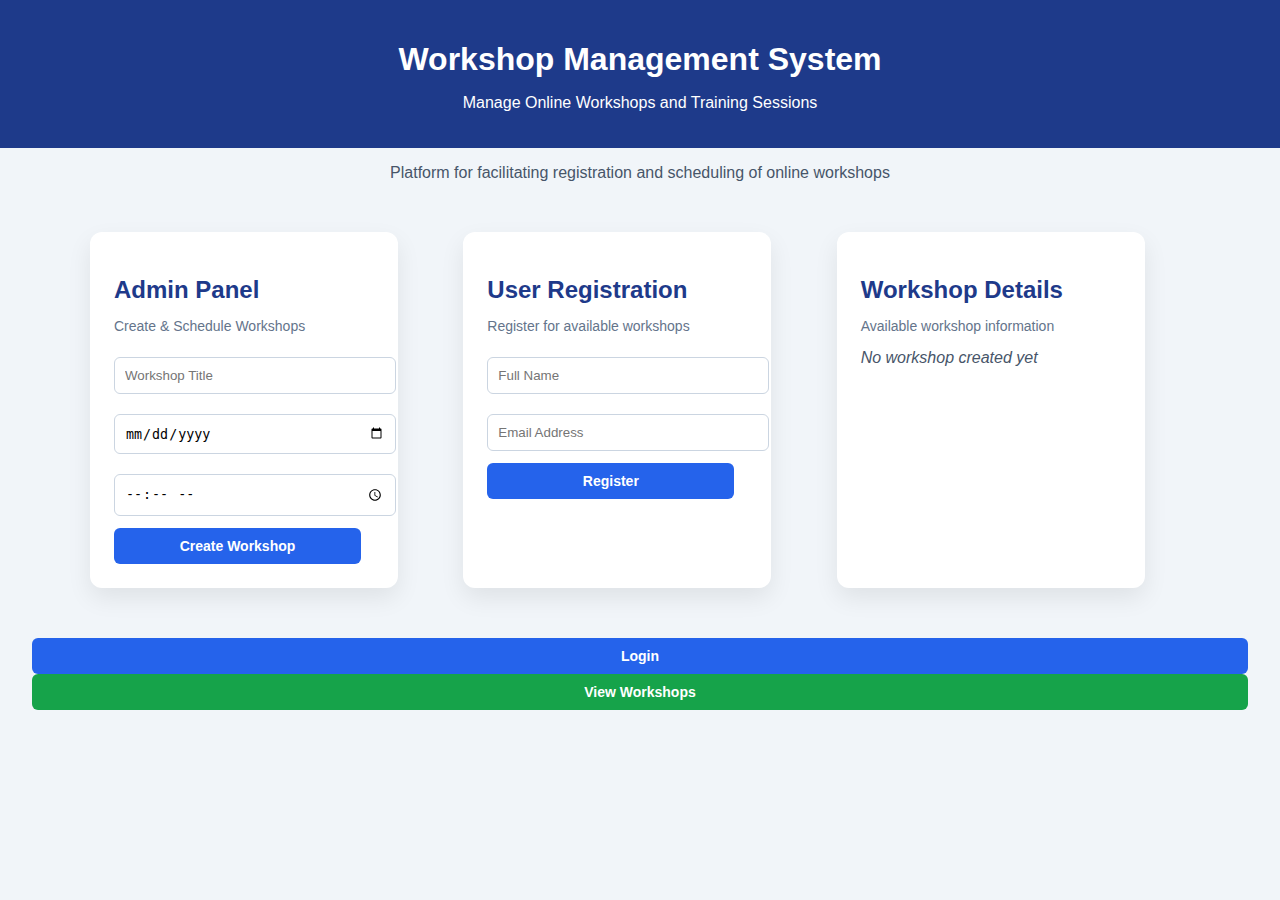
<file: index.html>
<!DOCTYPE html>
<html lang="en">
<head>
  <meta charset="UTF-8" />
  <meta name="viewport" content="width=device-width, initial-scale=1.0" />
  <title>Workshop Management System</title>

  <link rel="stylesheet" href="style.css" />

  <style>
    body {
      font-family: "Segoe UI", Tahoma, Geneva, Verdana, sans-serif;
      background: #f1f5f9;
      margin: 0;
      padding: 0;
      text-align: center;
    }

    header {
      background: #1e3a8a;
      color: white;
      padding: 20px;
    }

    header h1 {
      margin-bottom: 5px;
    }

    .subtitle {
      color: #475569;
      margin-bottom: 30px;
    }

    .container {
      max-width: 1100px;
      margin: auto;
      padding: 20px;
      display: grid;
      grid-template-columns: repeat(auto-fit, minmax(280px, 1fr));
      gap: 20px;
    }

    .card {
      background: white;
      padding: 24px;
      border-radius: 12px;
      box-shadow: 0 10px 25px rgba(0, 0, 0, 0.08);
      text-align: left;
    }

    .card h2 {
      color: #1e3a8a;
      margin-bottom: 10px;
    }

    .card p {
      color: #64748b;
      margin-bottom: 15px;
    }

    input {
      width: 100%;
      padding: 10px;
      margin-bottom: 12px;
      border-radius: 6px;
      border: 1px solid #cbd5e1;
    }

    button {
      padding: 10px 16px;
      border: none;
      border-radius: 6px;
      cursor: pointer;
      font-weight: 600;
    }

    .primary {
      background: #2563eb;
      color: white;
    }

    .primary:hover {
      background: #1e40af;
    }

    .success {
      background: #16a34a;
      color: white;
    }

    .success:hover {
      background: #15803d;
    }

    .links {
      margin-top: 30px;
      text-align: center;
    }

    #status {
      margin-top: 10px;
      font-weight: 600;
      color: #16a34a;
    }

    #workshopDetails {
      margin-top: 10px;
      font-style: italic;
      color: #475569;
    }
  </style>
</head>

<body>

  <!-- Header -->
  <header>
    <h1>Workshop Management System</h1>
    <p>Manage Online Workshops and Training Sessions</p>
  </header>

  <p class="subtitle">
    Platform for facilitating registration and scheduling of online workshops
  </p>

  <!-- Main Content -->
  <div class="container">

    <!-- Admin Section -->
    <div class="card">
      <h2>Admin Panel</h2>
      <p>Create & Schedule Workshops</p>

      <input type="text" id="workshopTitle" placeholder="Workshop Title">
      <input type="date" id="workshopDate">
      <input type="time" id="workshopTime">

      <button class="primary" onclick="createWorkshop()">Create Workshop</button>
    </div>

    <!-- Registration Section -->
    <div class="card">
      <h2>User Registration</h2>
      <p>Register for available workshops</p>

      <input type="text" id="name" placeholder="Full Name">
      <input type="email" id="email" placeholder="Email Address">

      <button class="primary" onclick="registerUser()">Register</button>
      <p id="status"></p>
    </div>

    <!-- Workshop Details -->
    <div class="card">
      <h2>Workshop Details</h2>
      <p>Available workshop information</p>

      <div id="workshopDetails">
        No workshop created yet
      </div>
    </div>

  </div>

  <!-- Navigation Buttons -->
  <div class="links">
    <a href="login.html"><button class="primary">Login</button></a>
    <a href="workshops.html"><button class="success">View Workshops</button></a>
  </div>

  <!-- JavaScript -->
  <script>
    function createWorkshop() {
      const title = document.getElementById("workshopTitle").value;
      const date = document.getElementById("workshopDate").value;
      const time = document.getElementById("workshopTime").value;

      if (!title || !date || !time) {
        alert("Please fill all workshop details");
        return;
      }

      document.getElementById("workshopDetails").innerHTML =
        `<strong>${title}</strong><br>Date: ${date}<br>Time: ${time}`;
    }

    function registerUser() {
      const name = document.getElementById("name").value;
      const email = document.getElementById("email").value;

      if (!name || !email) {
        alert("Please enter name and email");
        return;
      }

      document.getElementById("status").innerText =
        "Registration successful!";
    }
  </script>

</body>
</html>
</file>
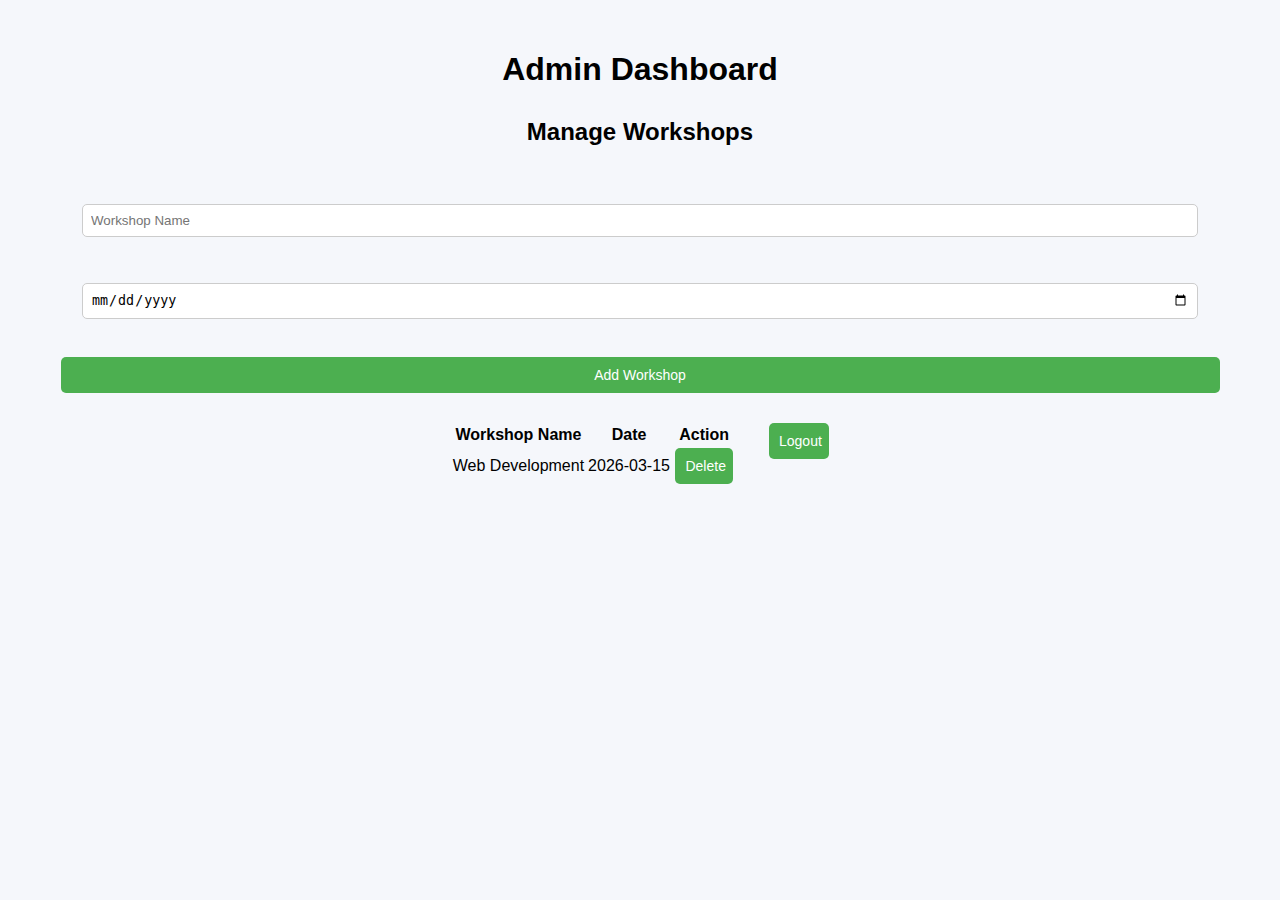
<file: admin.html>
<!DOCTYPE html>
<html>
<head>
  <title>Admin Dashboard</title>
  <link rel="stylesheet" href="style.css">
</head>
<body>

<header>
  <h1>Admin Dashboard</h1>
</header>

<div class="container">
  <h2>Manage Workshops</h2>

  <input type="text" placeholder="Workshop Name">
  <input type="date">
  <button class="primary">Add Workshop</button>

  <table>
    <tr>
      <th>Workshop Name</th>
      <th>Date</th>
      <th>Action</th>
    </tr>
    <tr>
      <td>Web Development</td>
      <td>2026-03-15</td>
      <td><button class="danger">Delete</button></td>
    </tr>
  </table>

  <a href="index.html">
    <button class="success">Logout</button>
  </a>
</div>

</body>
</html>
</file>
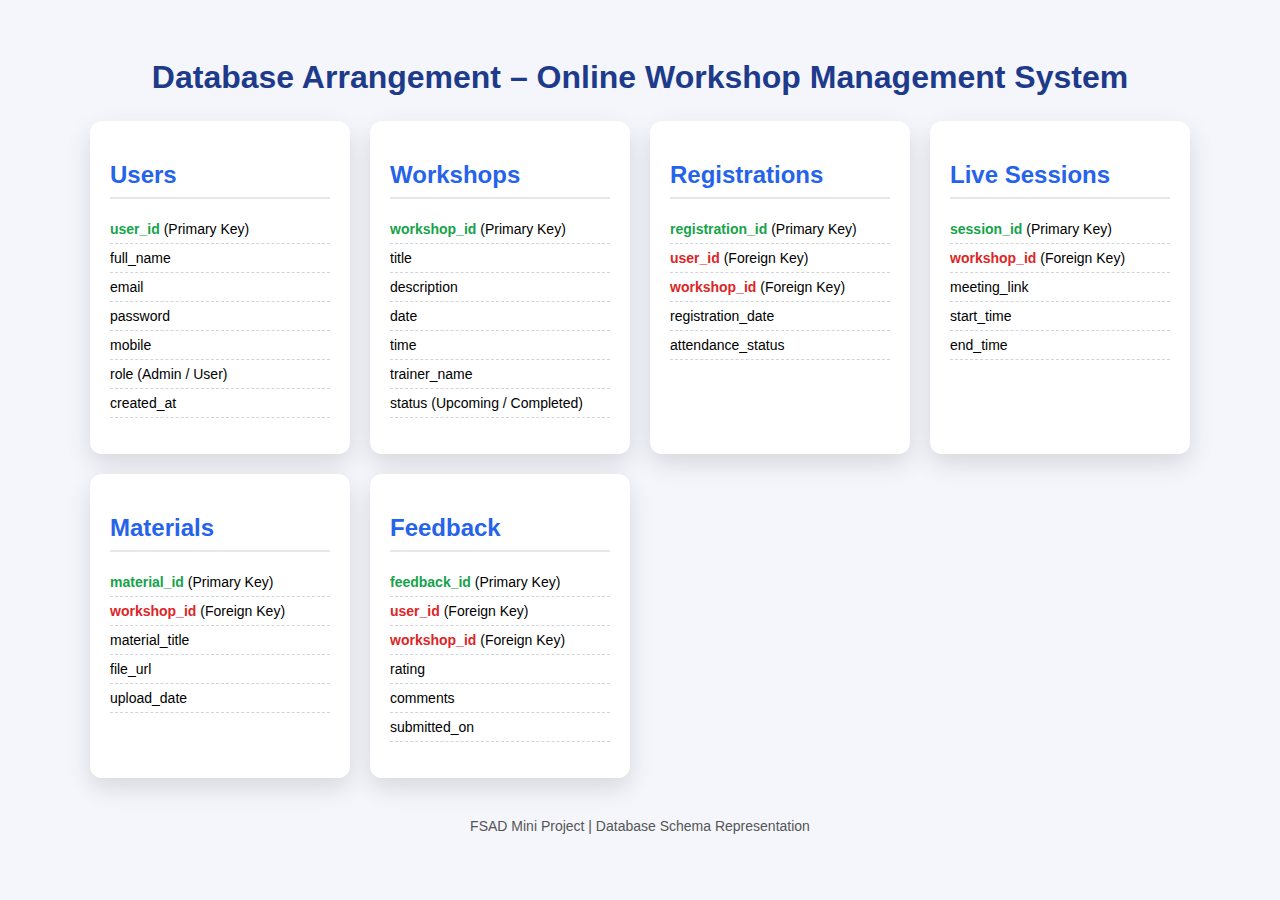
<file: Database.html>
<!DOCTYPE html>
<html lang="en">
<head>
<meta charset="UTF-8">
<title>Database Design – Workshop Management System</title>

<style>
body{
    font-family:Segoe UI, Arial, sans-serif;
    background:#f4f6fb;
    padding:30px;
}

h1{
    text-align:center;
    color:#1e3a8a;
    margin-bottom:25px;
}

.schema{
    max-width:1100px;
    margin:auto;
    display:grid;
    grid-template-columns:repeat(auto-fit,minmax(260px,1fr));
    gap:20px;
}

.table-box{
    background:#ffffff;
    border-radius:12px;
    box-shadow:0 10px 25px rgba(0,0,0,.12);
    padding:20px;
}

.table-box h2{
    color:#2563eb;
    border-bottom:2px solid #e5e7eb;
    padding-bottom:8px;
    margin-bottom:10px;
}

.table-box ul{
    list-style:none;
    padding-left:0;
}

.table-box li{
    padding:6px 0;
    border-bottom:1px dashed #d1d5db;
    font-size:14px;
}

.pk{color:#16a34a;font-weight:bold}
.fk{color:#dc2626;font-weight:bold}

footer{
    margin-top:40px;
    text-align:center;
    font-size:14px;
    color:#555;
}
</style>
</head>

<body>

<h1>Database Arrangement – Online Workshop Management System</h1>

<div class="schema">

    <!-- USERS TABLE -->
    <div class="table-box">
        <h2>Users</h2>
        <ul>
            <li><span class="pk">user_id</span> (Primary Key)</li>
            <li>full_name</li>
            <li>email</li>
            <li>password</li>
            <li>mobile</li>
            <li>role (Admin / User)</li>
            <li>created_at</li>
        </ul>
    </div>

    <!-- WORKSHOPS TABLE -->
    <div class="table-box">
        <h2>Workshops</h2>
        <ul>
            <li><span class="pk">workshop_id</span> (Primary Key)</li>
            <li>title</li>
            <li>description</li>
            <li>date</li>
            <li>time</li>
            <li>trainer_name</li>
            <li>status (Upcoming / Completed)</li>
        </ul>
    </div>

    <!-- REGISTRATION TABLE -->
    <div class="table-box">
        <h2>Registrations</h2>
        <ul>
            <li><span class="pk">registration_id</span> (Primary Key)</li>
            <li><span class="fk">user_id</span> (Foreign Key)</li>
            <li><span class="fk">workshop_id</span> (Foreign Key)</li>
            <li>registration_date</li>
            <li>attendance_status</li>
        </ul>
    </div>

    <!-- LIVE SESSIONS TABLE -->
    <div class="table-box">
        <h2>Live Sessions</h2>
        <ul>
            <li><span class="pk">session_id</span> (Primary Key)</li>
            <li><span class="fk">workshop_id</span> (Foreign Key)</li>
            <li>meeting_link</li>
            <li>start_time</li>
            <li>end_time</li>
        </ul>
    </div>

    <!-- MATERIALS TABLE -->
    <div class="table-box">
        <h2>Materials</h2>
        <ul>
            <li><span class="pk">material_id</span> (Primary Key)</li>
            <li><span class="fk">workshop_id</span> (Foreign Key)</li>
            <li>material_title</li>
            <li>file_url</li>
            <li>upload_date</li>
        </ul>
    </div>

    <!-- FEEDBACK TABLE -->
    <div class="table-box">
        <h2>Feedback</h2>
        <ul>
            <li><span class="pk">feedback_id</span> (Primary Key)</li>
            <li><span class="fk">user_id</span> (Foreign Key)</li>
            <li><span class="fk">workshop_id</span> (Foreign Key)</li>
            <li>rating</li>
            <li>comments</li>
            <li>submitted_on</li>
        </ul>
    </div>

</div>

<footer>
    FSAD Mini Project | Database Schema Representation
</footer>

</body>
</html>
</file>
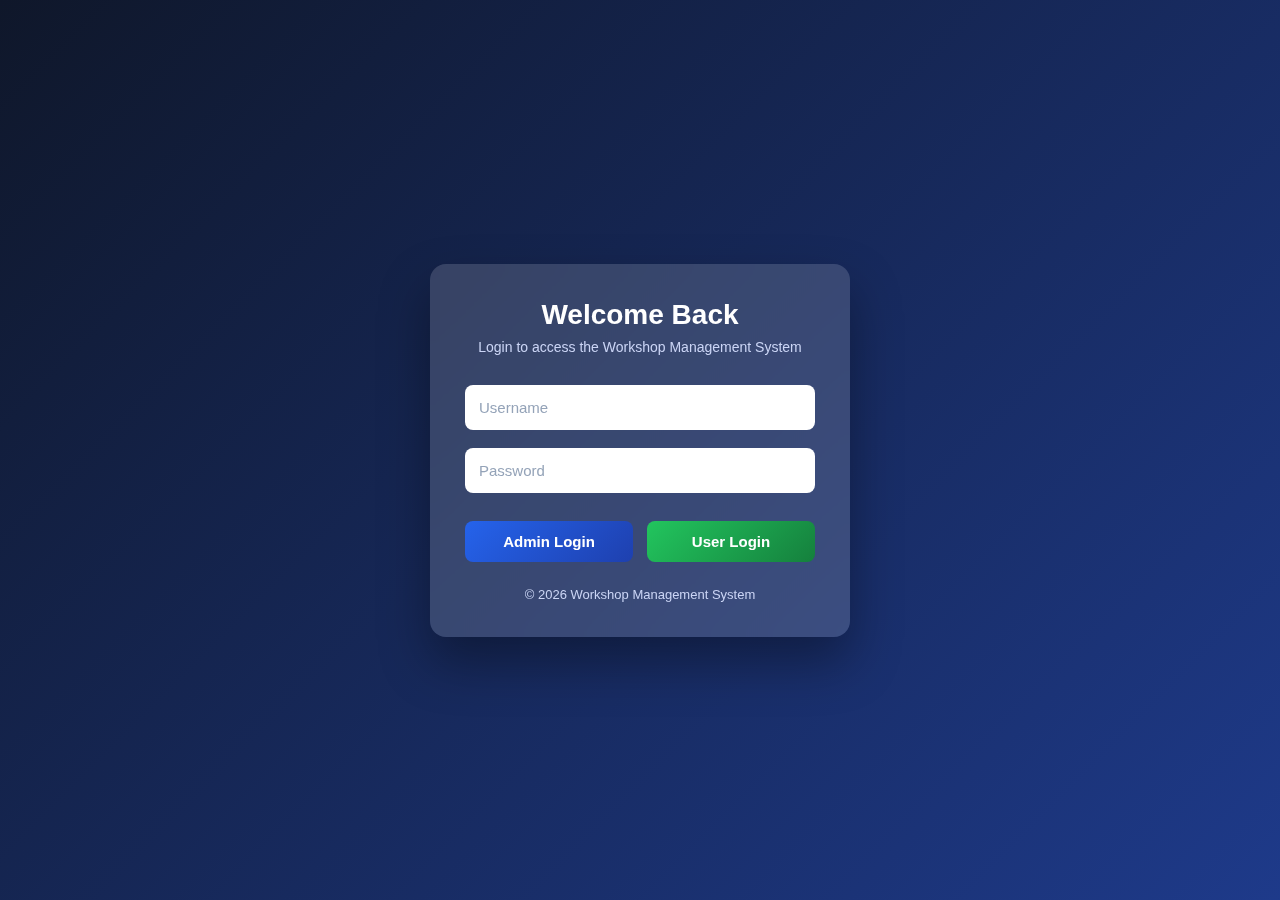
<file: login.html>
<!DOCTYPE html>
<html lang="en">
<head>
  <meta charset="UTF-8" />
  <meta name="viewport" content="width=device-width, initial-scale=1.0" />
  <title>Login | Workshop Management System</title>

  <style>
    * {
      margin: 0;
      padding: 0;
      box-sizing: border-box;
      font-family: "Segoe UI", Tahoma, Geneva, Verdana, sans-serif;
    }

    body {
      min-height: 100vh;
      background: linear-gradient(135deg, #0f172a, #1e3a8a);
      display: flex;
      justify-content: center;
      align-items: center;
    }

    /* Glass Card */
    .login-container {
      width: 100%;
      max-width: 420px;
      padding: 35px;
      border-radius: 16px;
      background: rgba(255, 255, 255, 0.15);
      backdrop-filter: blur(12px);
      box-shadow: 0 25px 50px rgba(0, 0, 0, 0.35);
      color: white;
      text-align: center;
    }

    .login-container h1 {
      font-size: 28px;
      margin-bottom: 8px;
    }

    .login-container p {
      font-size: 14px;
      color: #cbd5f5;
      margin-bottom: 30px;
    }

    /* Input Fields */
    .login-container input {
      width: 100%;
      padding: 14px;
      margin-bottom: 18px;
      border-radius: 8px;
      border: none;
      outline: none;
      font-size: 15px;
    }

    .login-container input::placeholder {
      color: #94a3b8;
    }

    /* Role Buttons */
    .role-buttons {
      display: flex;
      gap: 14px;
      margin-top: 10px;
    }

    .role-buttons a {
      flex: 1;
      text-decoration: none;
    }

    .btn {
      width: 100%;
      padding: 12px;
      border-radius: 8px;
      border: none;
      font-size: 15px;
      font-weight: 600;
      cursor: pointer;
      transition: transform 0.2s ease, box-shadow 0.2s ease;
    }

    .btn-admin {
      background: linear-gradient(135deg, #2563eb, #1e40af);
      color: white;
    }

    .btn-user {
      background: linear-gradient(135deg, #22c55e, #15803d);
      color: white;
    }

    .btn:hover {
      transform: translateY(-2px);
      box-shadow: 0 10px 25px rgba(0, 0, 0, 0.3);
    }

    /* Footer */
    .footer {
      margin-top: 25px;
      font-size: 13px;
      color: #cbd5f5;
    }

    /* Responsive */
    @media (max-width: 480px) {
      .login-container {
        margin: 0 16px;
      }
    }
  </style>
</head>

<body>

  <div class="login-container">
    <h1>Welcome Back</h1>
    <p>Login to access the Workshop Management System</p>

    <input type="text" placeholder="Username" />
    <input type="password" placeholder="Password" />

    <div class="role-buttons">
      <a href="admin.html">
        <button class="btn btn-admin">Admin Login</button>
      </a>
      <a href="user.html">
        <button class="btn btn-user">User Login</button>
      </a>
    </div>

    <div class="footer">
      © 2026 Workshop Management System
    </div>
  </div>

</body>
</html>
</file>
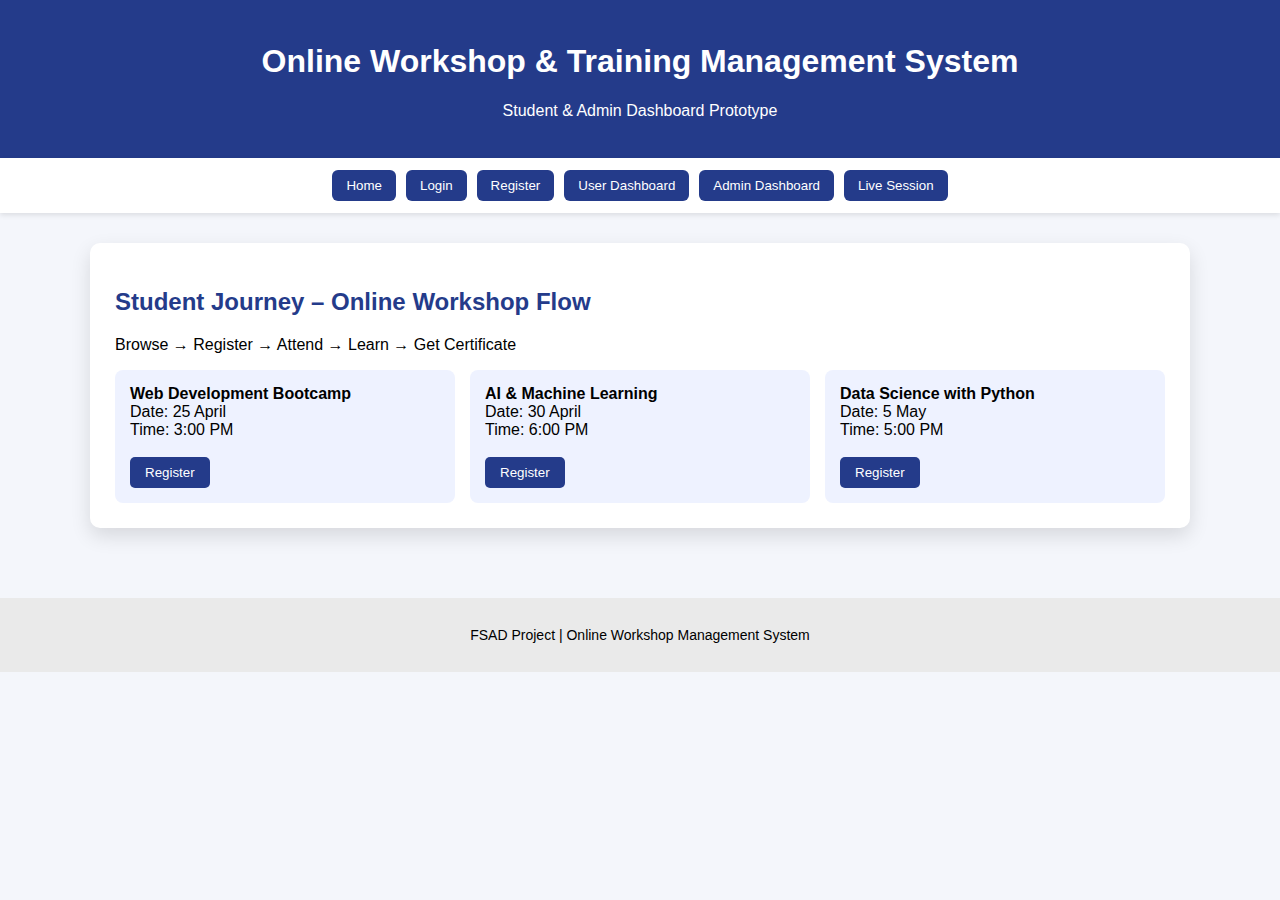
<file: prototype.html>
<!DOCTYPE html>
<html lang="en">
<head>
<meta charset="UTF-8">
<title>Online Workshop & Training Platform</title>

<style>
body{
    margin:0;
    font-family:Segoe UI,Arial;
    background:#f4f6fb;
}
header{
    background:#243b8a;
    color:#fff;
    padding:22px;
    text-align:center;
}
nav{
    background:#fff;
    display:flex;
    justify-content:center;
    gap:10px;
    padding:12px;
    box-shadow:0 2px 5px rgba(0,0,0,.1);
}
nav button{
    padding:8px 14px;
    border:none;
    background:#243b8a;
    color:#fff;
    border-radius:6px;
    cursor:pointer;
}
nav button:hover{background:#182a63}

.screen{display:none;padding:30px}
.active{display:block}

.card{
    background:#fff;
    max-width:1050px;
    margin:auto;
    padding:25px;
    border-radius:10px;
    box-shadow:0 8px 20px rgba(0,0,0,.12);
}

h2,h3{color:#243b8a}

.grid{
    display:grid;
    grid-template-columns:repeat(auto-fit,minmax(220px,1fr));
    gap:15px;
}

.box{
    background:#eef2ff;
    padding:15px;
    border-radius:8px;
}

input,select,textarea{
    width:100%;
    padding:8px;
    margin:6px 0;
}

.btn{
    background:#243b8a;
    color:#fff;
    padding:8px 15px;
    border:none;
    border-radius:5px;
    cursor:pointer;
}
.btn.green{background:#28a745}
.btn.orange{background:#f0ad4e}

.tag{
    padding:3px 8px;
    border-radius:4px;
    font-size:12px;
}
.upcoming{background:#ffc107}
.completed{background:#28a745;color:#fff}

table{
    width:100%;
    border-collapse:collapse;
}
th,td{
    padding:8px;
    border-bottom:1px solid #ccc;
}

footer{
    background:#eaeaea;
    text-align:center;
    padding:15px;
    margin-top:40px;
    font-size:14px;
}
</style>
</head>

<body>

<header>
<h1>Online Workshop & Training Management System</h1>
<p>Student & Admin Dashboard Prototype</p>
</header>

<nav>
<button onclick="show('home')">Home</button>
<button onclick="show('login')">Login</button>
<button onclick="show('register')">Register</button>
<button onclick="show('user')">User Dashboard</button>
<button onclick="show('admin')">Admin Dashboard</button>
<button onclick="show('live')">Live Session</button>
</nav>

<!-- HOME -->
<div id="home" class="screen active">
<div class="card">
<h2>Student Journey – Online Workshop Flow</h2>
<p>Browse → Register → Attend → Learn → Get Certificate</p>

<div class="grid">
<div class="box">
<b>Web Development Bootcamp</b><br>
Date: 25 April<br>
Time: 3:00 PM<br><br>
<button class="btn">Register</button>
</div>
<div class="box">
<b>AI & Machine Learning</b><br>
Date: 30 April<br>
Time: 6:00 PM<br><br>
<button class="btn">Register</button>
</div>
<div class="box">
<b>Data Science with Python</b><br>
Date: 5 May<br>
Time: 5:00 PM<br><br>
<button class="btn">Register</button>
</div>
</div>
</div>
</div>

<!-- LOGIN -->
<div id="login" class="screen">
<div class="card">
<h2>Login</h2>
<input placeholder="Email">
<input type="password" placeholder="Password">

<select id="role">
<option value="user">User</option>
<option value="admin">Admin</option>
</select>

<button class="btn" onclick="login()">Login</button>
</div>
</div>

<!-- REGISTER -->
<div id="register" class="screen">
<div class="card">
<h2>Register</h2>
<input placeholder="Full Name">
<input placeholder="Email">
<input placeholder="Mobile">
<input type="password" placeholder="Password">

<select>
<option>User</option>
<option>Admin</option>
</select>

<button class="btn green">Create Account</button>
</div>
</div>

<!-- USER DASHBOARD -->
<div id="user" class="screen">
<div class="card">
<h2>User Dashboard</h2>

<h3>My Workshops</h3>
<table>
<tr><th>Workshop</th><th>Date</th><th>Status</th><th>Action</th></tr>
<tr>
<td>Web Development</td>
<td>25 April</td>
<td><span class="tag upcoming">Upcoming</span></td>
<td><button class="btn" onclick="show('live')">Join</button></td>
</tr>
<tr>
<td>AI & ML</td>
<td>30 April</td>
<td><span class="tag upcoming">Upcoming</span></td>
<td><button class="btn">Join</button></td>
</tr>
<tr>
<td>Data Science</td>
<td>5 May</td>
<td><span class="tag completed">Completed</span></td>
<td><button class="btn green">View</button></td>
</tr>
</table>

<div class="box" style="margin-top:20px">
<b>Post Workshop Activities</b>
<ul>
<li>Download Notes</li>
<li>Watch Recorded Video</li>
<li>Submit Feedback</li>
<li>Download Certificate</li>
</ul>
</div>
</div>
</div>

<!-- ADMIN DASHBOARD -->
<div id="admin" class="screen">
<div class="card">
<h2>Admin Dashboard</h2>

<div class="grid">
<div class="box"><b>Total Workshops</b><br>12</div>
<div class="box"><b>Total Users</b><br>520</div>
<div class="box"><b>Upcoming Sessions</b><br>4</div>
<div class="box"><b>Completed</b><br>8</div>
</div>

<div class="box" style="margin-top:20px">
<h3>Create Workshop</h3>
<input placeholder="Workshop Title">
<input type="date">
<input placeholder="Trainer Name">
<button class="btn green">Create</button>
</div>

<div class="box" style="margin-top:15px">
<h3>Admin Controls</h3>
<ul>
<li>Approve Registrations</li>
<li>Upload Materials</li>
<li>Monitor Live Sessions</li>
<li>Generate Reports</li>
</ul>
</div>
</div>
</div>

<!-- LIVE SESSION -->
<div id="live" class="screen">
<div class="card">
<h2>Live Workshop – Web Development</h2>

<div class="grid">
<div class="box">
<b>Video Conference</b><br><br>
<button class="btn">Join Live Session</button>
</div>

<div class="box">
<b>Resources</b>
<ul>
<li>Slides.pdf</li>
<li>SourceCode.zip</li>
</ul>
</div>

<div class="box">
<b>Live Chat</b>
<p>Trainer: Welcome everyone!</p>
<textarea placeholder="Type your message"></textarea>
</div>
</div>

<button class="btn orange" style="margin-top:15px">Submit Feedback</button>
</div>
</div>

<footer>
<p>FSAD Project | Online Workshop Management System</p>
</footer>

<script>
function show(id){
    document.querySelectorAll('.screen')
    .forEach(s=>s.classList.remove('active'));
    document.getElementById(id).classList.add('active');
}
function login(){
    const role=document.getElementById("role").value;
    if(role==="admin") show('admin');
    else show('user');
}
</script>

</body>
</html>
</file>
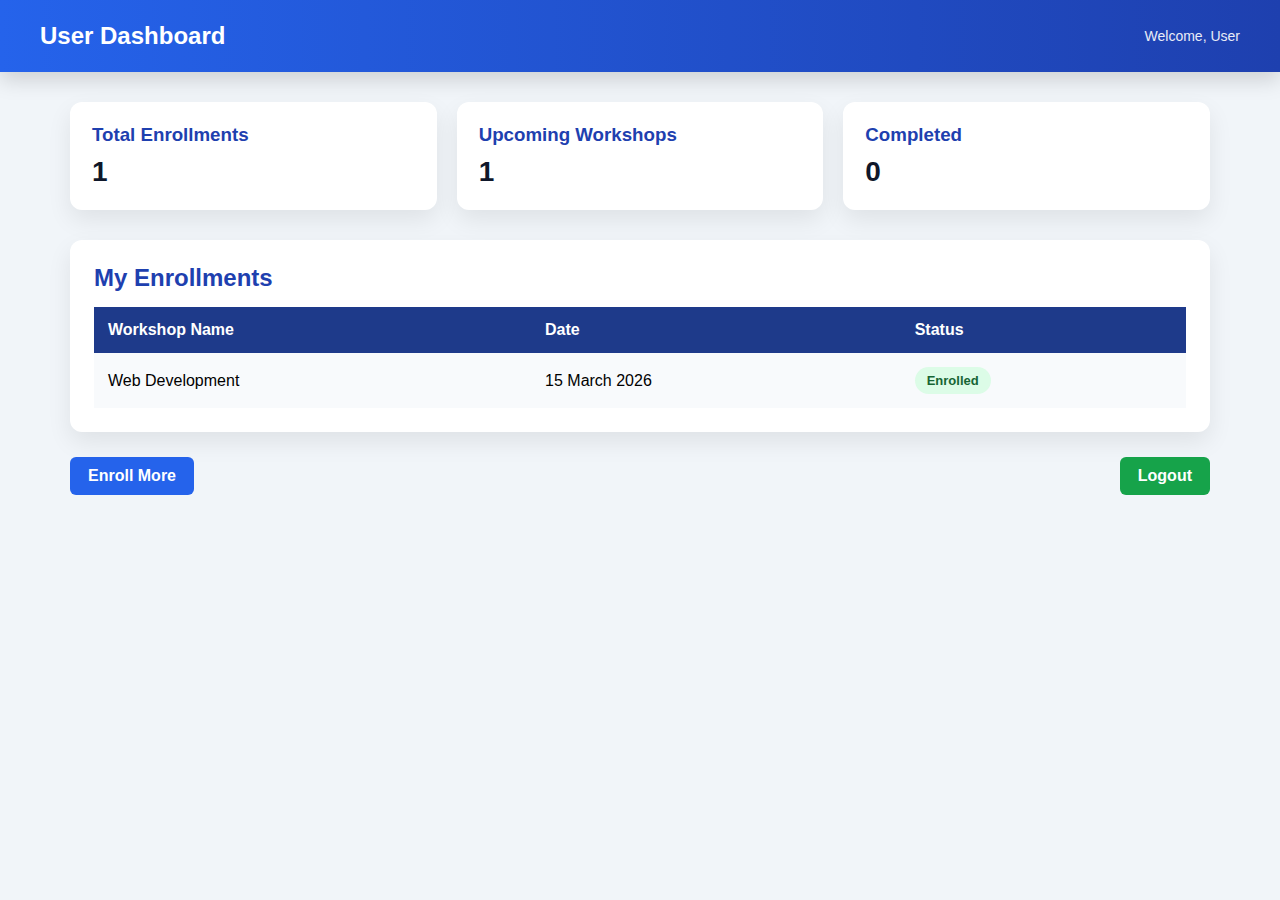
<file: user.html>
<!DOCTYPE html>
<html lang="en">
<head>
  <meta charset="UTF-8" />
  <meta name="viewport" content="width=device-width, initial-scale=1.0" />
  <title>User Dashboard | Workshop Management System</title>

  <style>
    * {
      margin: 0;
      padding: 0;
      box-sizing: border-box;
      font-family: "Segoe UI", Tahoma, Geneva, Verdana, sans-serif;
    }

    body {
      background: #f1f5f9;
      min-height: 100vh;
    }

    /* Header */
    header {
      background: linear-gradient(90deg, #2563eb, #1e40af);
      color: white;
      padding: 22px 40px;
      display: flex;
      justify-content: space-between;
      align-items: center;
      box-shadow: 0 8px 20px rgba(0, 0, 0, 0.15);
    }

    header h1 {
      font-size: 24px;
    }

    .user-info {
      font-size: 14px;
      opacity: 0.9;
    }

    /* Main Container */
    .container {
      max-width: 1200px;
      margin: auto;
      padding: 30px;
    }

    /* Summary Cards */
    .summary {
      display: grid;
      grid-template-columns: repeat(auto-fit, minmax(220px, 1fr));
      gap: 20px;
      margin-bottom: 30px;
    }

    .card {
      background: white;
      padding: 22px;
      border-radius: 12px;
      box-shadow: 0 10px 25px rgba(0, 0, 0, 0.08);
    }

    .card h3 {
      color: #1e40af;
      margin-bottom: 10px;
    }

    .card p {
      font-size: 28px;
      font-weight: bold;
      color: #0f172a;
    }

    /* Table Section */
    .table-box {
      background: white;
      padding: 24px;
      border-radius: 12px;
      box-shadow: 0 10px 25px rgba(0, 0, 0, 0.08);
      margin-bottom: 25px;
    }

    .table-box h2 {
      color: #1e40af;
      margin-bottom: 15px;
    }

    table {
      width: 100%;
      border-collapse: collapse;
    }

    th, td {
      padding: 14px;
      text-align: left;
    }

    th {
      background: #1e3a8a;
      color: white;
    }

    tr:nth-child(even) {
      background: #f8fafc;
    }

    .status {
      padding: 6px 12px;
      border-radius: 20px;
      font-size: 13px;
      font-weight: 600;
      display: inline-block;
    }

    .enrolled {
      background: #dcfce7;
      color: #166534;
    }

    /* Buttons */
    .actions {
      display: flex;
      justify-content: space-between;
      flex-wrap: wrap;
      gap: 10px;
    }

    .btn {
      padding: 10px 18px;
      border: none;
      border-radius: 6px;
      cursor: pointer;
      font-weight: 600;
      text-decoration: none;
      color: white;
      display: inline-block;
    }

    .btn-primary {
      background: #2563eb;
    }

    .btn-primary:hover {
      background: #1e40af;
    }

    .btn-success {
      background: #16a34a;
    }

    .btn-success:hover {
      background: #15803d;
    }

    /* Responsive */
    @media (max-width: 768px) {
      header {
        flex-direction: column;
        align-items: flex-start;
        gap: 10px;
      }
    }
  </style>
</head>

<body>

  <!-- Header -->
  <header>
    <h1>User Dashboard</h1>
    <div class="user-info">Welcome, User</div>
  </header>

  <!-- Main Content -->
  <div class="container">

    <!-- Summary Cards -->
    <div class="summary">
      <div class="card">
        <h3>Total Enrollments</h3>
        <p>1</p>
      </div>
      <div class="card">
        <h3>Upcoming Workshops</h3>
        <p>1</p>
      </div>
      <div class="card">
        <h3>Completed</h3>
        <p>0</p>
      </div>
    </div>

    <!-- Enrollments Table -->
    <div class="table-box">
      <h2>My Enrollments</h2>

      <table>
        <tr>
          <th>Workshop Name</th>
          <th>Date</th>
          <th>Status</th>
        </tr>
        <tr>
          <td>Web Development</td>
          <td>15 March 2026</td>
          <td><span class="status enrolled">Enrolled</span></td>
        </tr>
      </table>
    </div>

    <!-- Actions -->
    <div class="actions">
      <a href="workshops.html" class="btn btn-primary">Enroll More</a>
      <a href="index.html" class="btn btn-success">Logout</a>
    </div>

  </div>

</body>
</html>
</file>
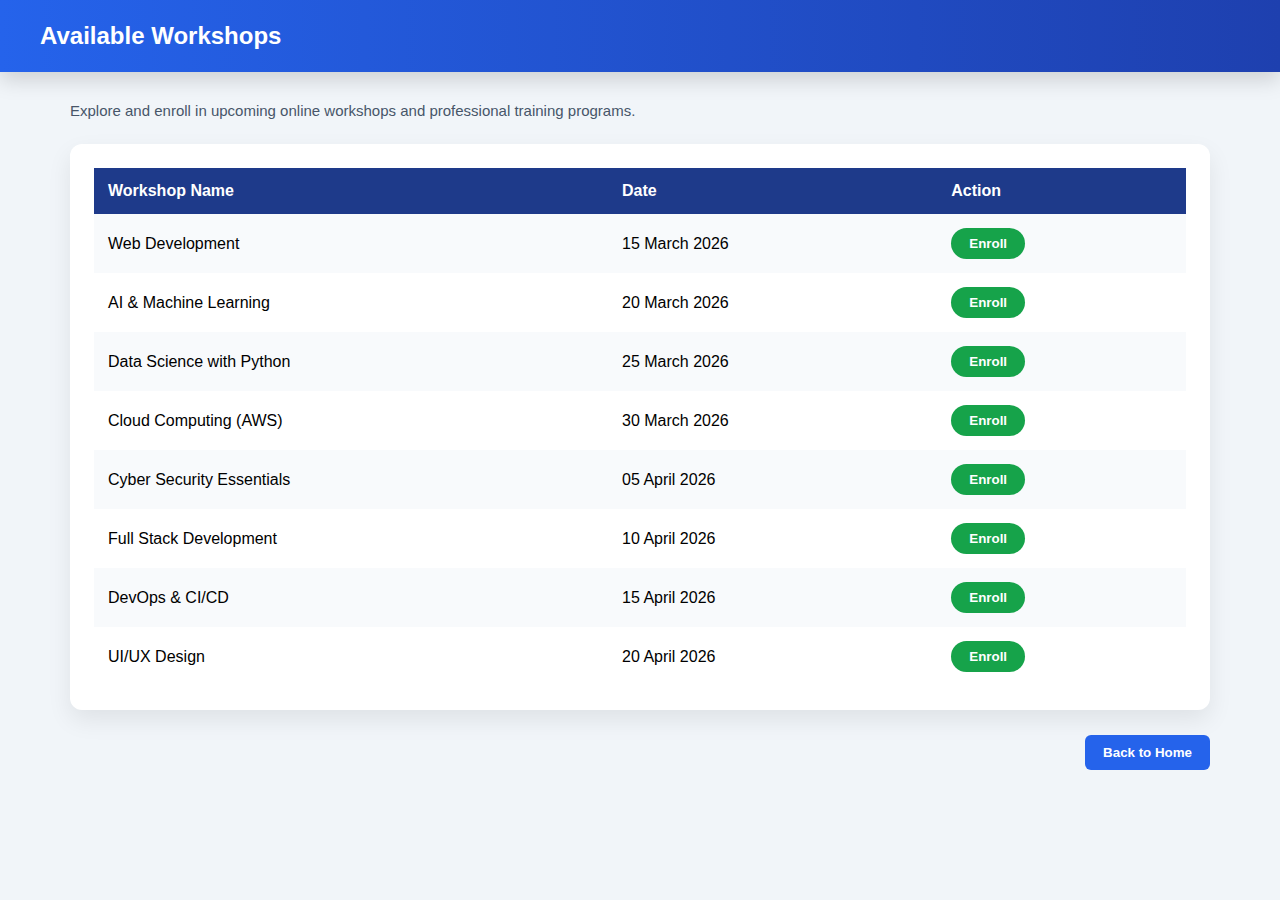
<file: workshops.html>
<!DOCTYPE html>
<html lang="en">
<head>
  <meta charset="UTF-8" />
  <meta name="viewport" content="width=device-width, initial-scale=1.0" />
  <title>Available Workshops | Workshop Management System</title>

  <style>
    * {
      margin: 0;
      padding: 0;
      box-sizing: border-box;
      font-family: "Segoe UI", Tahoma, Geneva, Verdana, sans-serif;
    }

    body {
      background: #f1f5f9;
      min-height: 100vh;
    }

    header {
      background: linear-gradient(90deg, #2563eb, #1e40af);
      color: white;
      padding: 22px 40px;
      box-shadow: 0 8px 20px rgba(0, 0, 0, 0.15);
    }

    header h1 {
      font-size: 24px;
    }

    .container {
      max-width: 1200px;
      margin: auto;
      padding: 30px;
    }

    .intro {
      margin-bottom: 25px;
      color: #475569;
      font-size: 15px;
    }

    .table-box {
      background: white;
      padding: 24px;
      border-radius: 12px;
      box-shadow: 0 10px 25px rgba(0, 0, 0, 0.08);
      margin-bottom: 25px;
    }

    table {
      width: 100%;
      border-collapse: collapse;
    }

    th, td {
      padding: 14px;
      text-align: left;
    }

    th {
      background: #1e3a8a;
      color: white;
    }

    tr:nth-child(even) {
      background: #f8fafc;
    }

    .btn-enroll {
      padding: 8px 18px;
      background: #16a34a;
      color: white;
      border: none;
      border-radius: 20px;
      cursor: pointer;
      font-weight: 600;
      transition: transform 0.2s ease, box-shadow 0.2s ease;
    }

    .btn-enroll:hover {
      transform: translateY(-2px);
      box-shadow: 0 8px 20px rgba(0, 0, 0, 0.2);
    }

    .actions {
      text-align: right;
    }

    .btn-back {
      padding: 10px 18px;
      background: #2563eb;
      color: white;
      border: none;
      border-radius: 6px;
      cursor: pointer;
      font-weight: 600;
    }

    .btn-back:hover {
      background: #1e40af;
    }

    @media (max-width: 768px) {
      .actions {
        text-align: center;
      }
    }
  </style>
</head>

<body>

  <header>
    <h1>Available Workshops</h1>
  </header>

  <div class="container">
    <p class="intro">
      Explore and enroll in upcoming online workshops and professional training programs.
    </p>

    <div class="table-box">
      <table>
        <tr>
          <th>Workshop Name</th>
          <th>Date</th>
          <th>Action</th>
        </tr>
        <tr>
          <td>Web Development</td>
          <td>15 March 2026</td>
          <td><button class="btn-enroll">Enroll</button></td>
        </tr>
        <tr>
          <td>AI & Machine Learning</td>
          <td>20 March 2026</td>
          <td><button class="btn-enroll">Enroll</button></td>
        </tr>
        <tr>
          <td>Data Science with Python</td>
          <td>25 March 2026</td>
          <td><button class="btn-enroll">Enroll</button></td>
        </tr>
        <tr>
          <td>Cloud Computing (AWS)</td>
          <td>30 March 2026</td>
          <td><button class="btn-enroll">Enroll</button></td>
        </tr>
        <tr>
          <td>Cyber Security Essentials</td>
          <td>05 April 2026</td>
          <td><button class="btn-enroll">Enroll</button></td>
        </tr>
        <tr>
          <td>Full Stack Development</td>
          <td>10 April 2026</td>
          <td><button class="btn-enroll">Enroll</button></td>
        </tr>
        <tr>
          <td>DevOps & CI/CD</td>
          <td>15 April 2026</td>
          <td><button class="btn-enroll">Enroll</button></td>
        </tr>
        <tr>
          <td>UI/UX Design</td>
          <td>20 April 2026</td>
          <td><button class="btn-enroll">Enroll</button></td>
        </tr>
      </table>
    </div>

    <div class="actions">
      <a href="index.html">
        <button class="btn-back">Back to Home</button>
      </a>
    </div>
  </div>

</body>
</html>
</file>
<file: style.css>
body {
    font-family: Arial, sans-serif;
    background: #f5f7fb;
    text-align: center;
    margin: 0;
    padding: 30px;
}

h1 {
    margin-bottom: 10px;
}

.subtitle {
    color: #555;
    margin-bottom: 40px;
}

.container {
    display: flex;
    justify-content: center;
    gap: 30px;
    flex-wrap: wrap;
}

.card {
    background: #ffffff;
    width: 260px;
    padding: 20px;
    border-radius: 10px;
    box-shadow: 0 8px 16px rgba(0,0,0,0.1);
}

.main-card {
    width: 300px;
}

.card h2 {
    margin-bottom: 5px;
}

.card p {
    color: #666;
    font-size: 14px;
}

input {
    width: 90%;
    padding: 8px;
    margin: 8px 0;
    border-radius: 5px;
    border: 1px solid #ccc;
}

button {
    width: 95%;
    padding: 10px;
    background: #4CAF50;
    border: none;
    color: white;
    font-size: 14px;
    border-radius: 5px;
    cursor: pointer;
}

button:hover {
    background: #45a049;
}

#status {
    margin-top: 10px;
    color: green;
    font-weight: bold;
}
</file>
